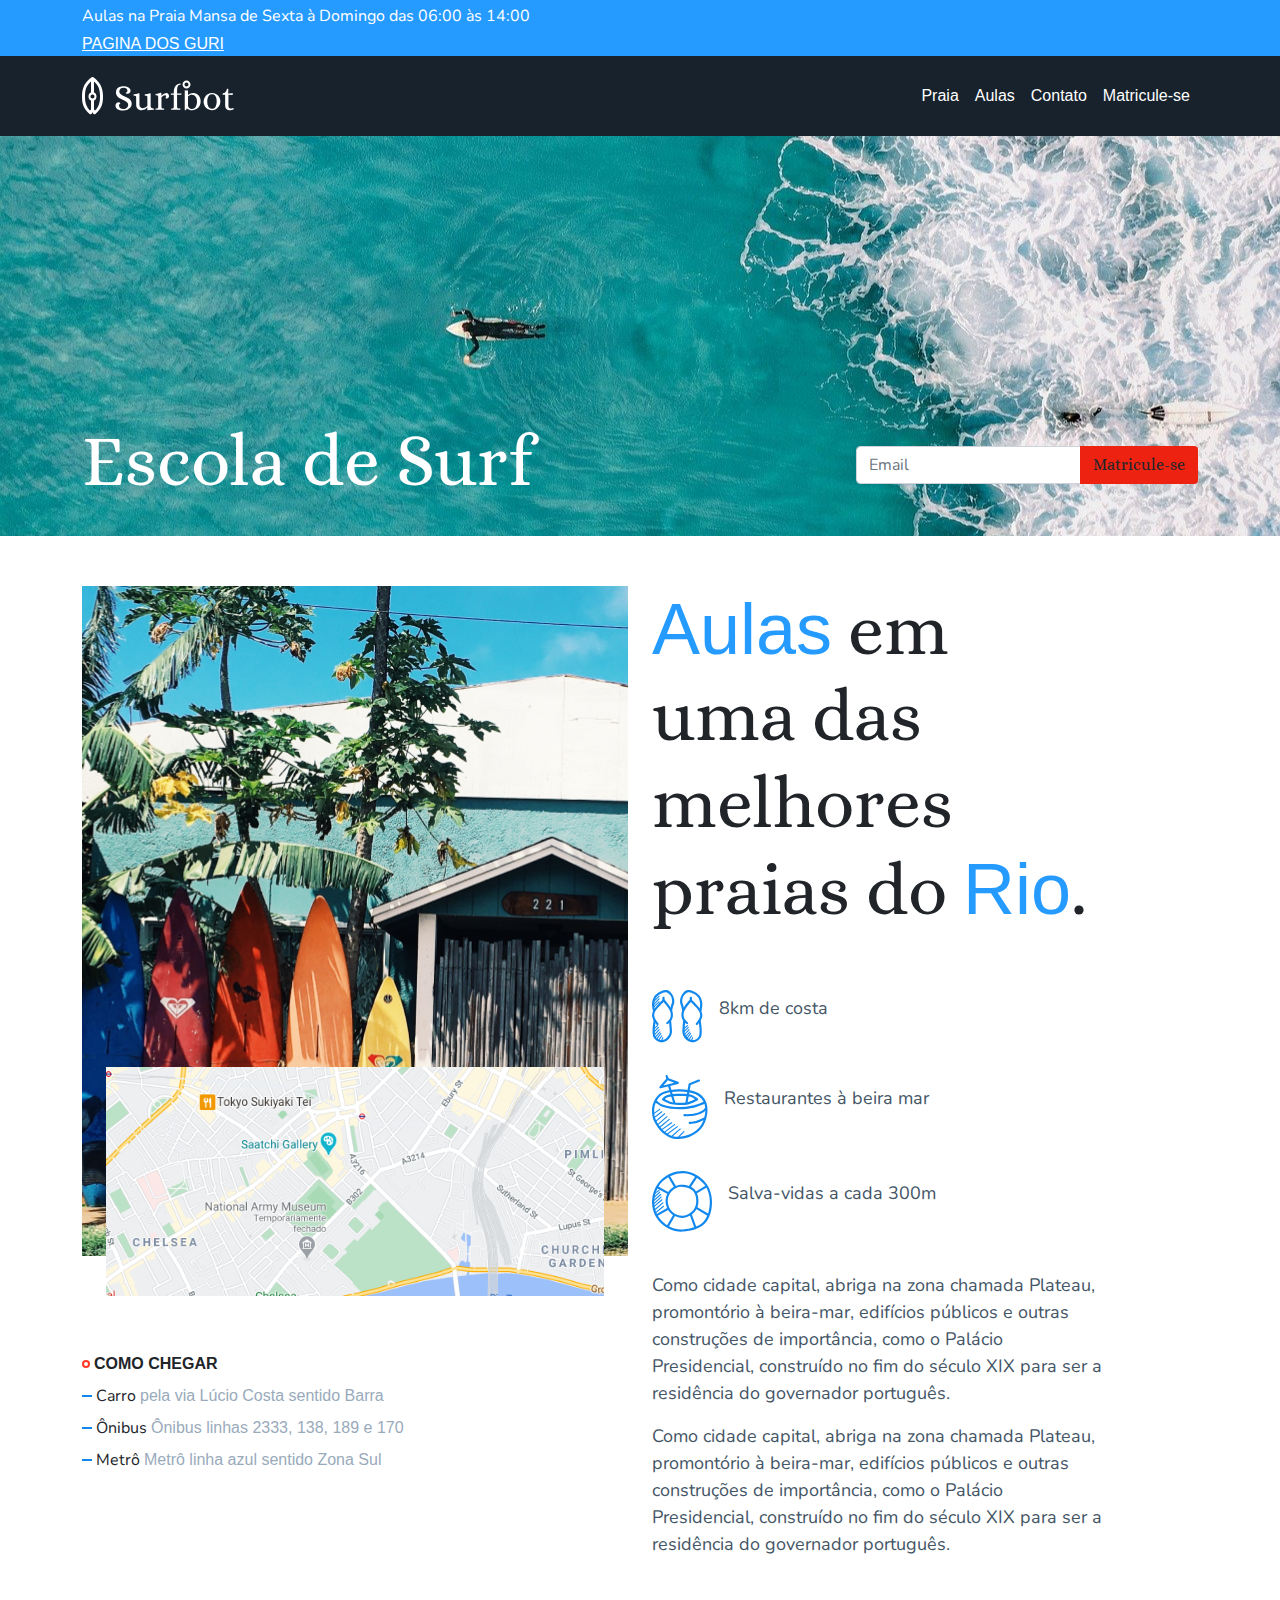
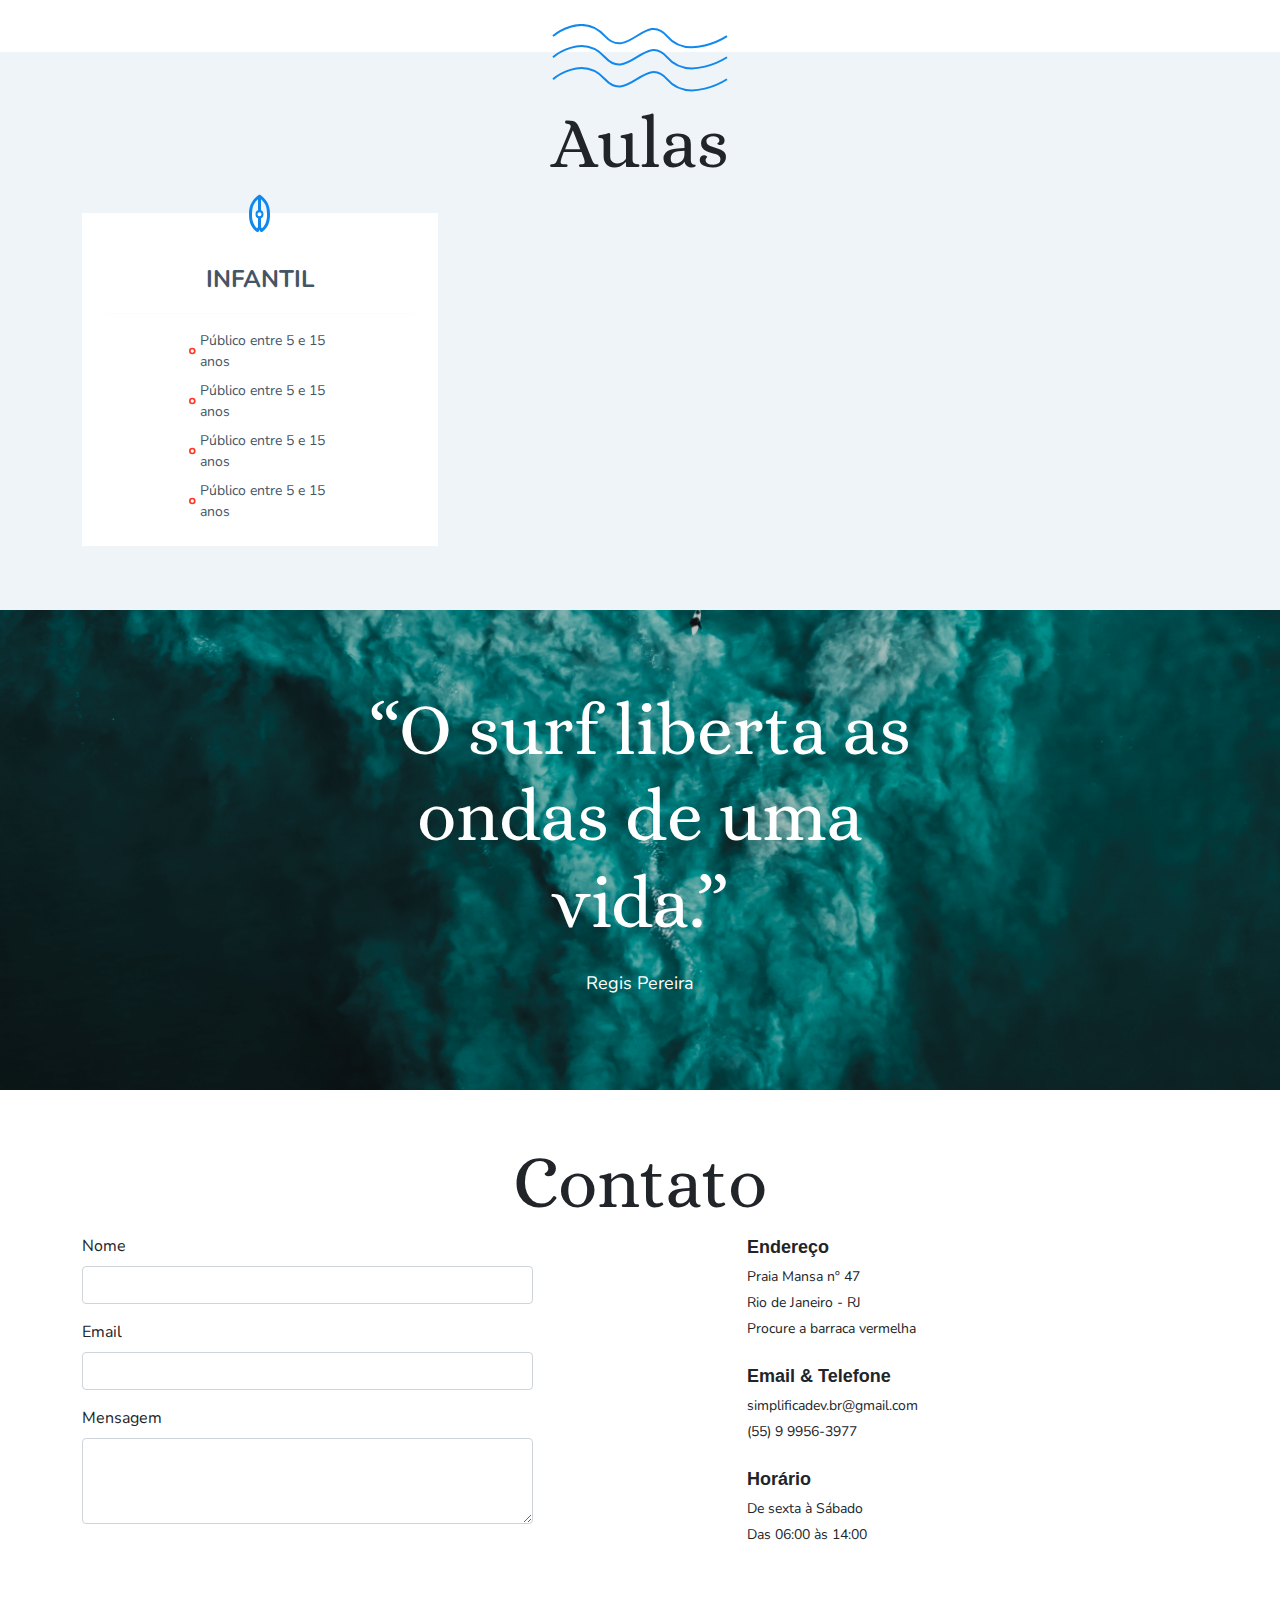
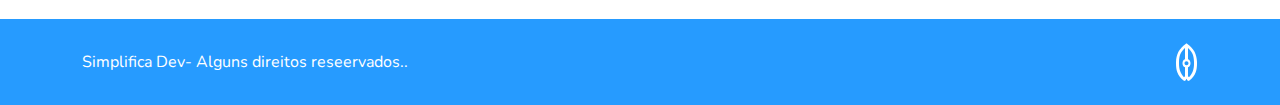
<file: surf_page/index.html>
<!doctype html>
<html lang="pt-BR">
	<head>
		<meta charset="utf-8">
		<meta name="viewport" content="width=device-width, initial-scale=1, shrink-to-fit=no">
		<meta name="description" content="Template Site">
		<meta name="author" content="Simplifica Dev">
		<title>Surf Template </title>
		
		<link rel="preconnect" href="https://fonts.gstatic.com">
		<link href="https://fonts.googleapis.com/css2?family=Alice&display=swap" rel="stylesheet">
		<link rel="preconnect" href="https://fonts.gstatic.com">
		<link href="https://fonts.googleapis.com/css2?family=Nunito&display=swap" rel="stylesheet">			
		<link rel="stylesheet" href="../assets/css/main.css" >
		<link rel="stylesheet" href="css/style_surf.css" >

	</head>
	<body>
		<header>
				<div class="topo">
					<div class="container">
						<p class="py-1 mb-0">Aulas na Praia Mansa de Sexta à Domingo das 06:00 às 14:00</p>
						<a class="text-white" href="/">PAGINA DOS GURI</a>		
					</div>
				</div>
				<nav class="navbar navbar-expand-lg bg-navbar">
					<div class="container py-2">
						<a class="navbar-brand" href="#">
							<img src="static/img/logo.svg" alt="logo_page">
						</a>
						<button class="navbar-toggler" type="button" data-bs-toggle="collapse" data-bs-target="#navbarSupportedContent" aria-controls="navbarSupportedContent" aria-expanded="false" aria-label="Toggle navigation">
							<span class="navbar-toggler-icon"></span>
						</button>
						<div class="collapse navbar-collapse" id="navbarSupportedContent">
							<ul class="navbar-nav ms-auto mb-2 mb-lg-0">
								<li class="nav-item">
									<a class="nav-link active" aria-current="page" href="#">Praia</a>
								</li>
								<li class="nav-item">
									<a class="nav-link" href="#">Aulas</a>
								</li>
								<li class="nav-item">
									<a class="nav-link" href="#">Contato</a>
								</li>
								<li class="nav-item">
									<a class="nav-link" href="#">Matricule-se</a>
								</li>
							</ul>
						</div>
					</div>
				</nav>
			</div>
		</header>
		<main>
			<section class="banner_surf w-100 d-flex align-items-end">
				<div class="container">
					<div class="row pb-4">
						<div class="col-12 col-md-6">
							<h1 class="text-white">Escola de Surf</h1>
						</div>
						<div class="col-12 col-md-6 d-flex">
							<div class="ms-md-auto my-auto">
								<div class="input-group form-banner">
									<input type="text" class="form-control border_radius" placeholder="Email" aria-label="Email" aria-describedby="button-email1">
									<button class="btn btn-form border_radius" type="button" id="button-addon2">Matricule-se</button>
								</div>
							</div>
						</div>
					</div>
				</div>
			</section>
			<section>
				<div class="container">
					<div class="row">
						<div class="col-12 col-lg-6" >
							<div class="content position-relative mb-5">
								<div class="d-flex align-items-end px-4 mx-auto pt-5 h-100 position-absolute" >
									<img class="map_image img-fluid" src="static/img/map.png" alt="mapa de localização" title="mapa de localização">
								</div>
							</div>
							
							<div class="como_chegar">
								<div class="d-flex flex-row align-items-center mt-5 pt-5">
									<svg class="me-1" width="8" height="8" viewBox="0 0 8 8" fill="none" xmlns="http://www.w3.org/2000/svg">
										<circle cx="4" cy="4" r="3" stroke="#FF3726" stroke-width="2"/>
									</svg>
									<p class="text-uppercase mb-0"><strong>COMO CHEGAR</strong></p>
								</div>
								<div class="d-flex flex-row align-items-center mt-2">
									<svg class="me-1" width="10" height="2" viewBox="0 0 10 2" fill="none" xmlns="http://www.w3.org/2000/svg">
										<rect width="10" height="2" fill="#1188EE"/>
									</svg>
									<p class="mb-0">Carro <span>pela via Lúcio Costa sentido Barra</span></span></p>
								</div>
								<div class="d-flex flex-row align-items-center mt-2">
									<svg class="me-1" width="10" height="2" viewBox="0 0 10 2" fill="none" xmlns="http://www.w3.org/2000/svg">
										<rect width="10" height="2" fill="#1188EE"/>
									</svg>
									<p class="mb-0">Ônibus <span>Ônibus linhas 2333, 138, 189 e 170</span></span></p>
								</div>
								<div class="d-flex flex-row align-items-center mt-2">
									<svg class="me-1" width="10" height="2" viewBox="0 0 10 2" fill="none" xmlns="http://www.w3.org/2000/svg">
										<rect width="10" height="2" fill="#1188EE"/>
									</svg>
									<p class="mb-0">Metrô <span>Metrô linha azul sentido Zona Sul</span></span></p>								</div>
							</div>
						</div>
						<div class="col-12 col-lg-5 offset-xxl-1" >
							<h1 class="mb-5"><span class="destaque_text">Aulas</span> em uma das melhores praias do <span class="destaque_text">Rio</span>.</h1>
							<div>
								<div class="d-flex flex-row align-items-center pt-2 mt-4">
									<img class="me-3" src="static/img/sandalhas.svg" alt="sandalhas" title="sandalhas">
									<p class="aulas_text_p">8km de costa</p>
								</div>
								<div class="d-flex flex-row align-items-center pt-2 mt-4">
									<img class="me-3"  src="static/img/coco.svg" alt="sandalhas" title="sandalhas">
									<p class="aulas_text_p">Restaurantes à beira mar</p>
								</div>
								<div class="d-flex flex-row align-items-center pt-2 mt-4">
									<img class="me-3" src="static/img/boia.svg" alt="sandalhas" title="sandalhas">
									<p class="aulas_text_p">Salva-vidas a cada 300m</p>
								</div>
								<div class="pt-3 mt-4">
									<p class="aulas_text_p">Como cidade capital, abriga na zona chamada Plateau, promontório à beira-mar, edifícios públicos e outras construções de importância, como o Palácio Presidencial, construído no fim do século XIX para ser a residência do governador português.</p>
									<p class="aulas_text_p">Como cidade capital, abriga na zona chamada Plateau, promontório à beira-mar, edifícios públicos e outras construções de importância, como o Palácio Presidencial, construído no fim do século XIX para ser a residência do governador português.</p>
								</div>
							</div>
						</div>
						
					</div>
				</div>
			</section>
			<div class="ondas text-center">
				<img class="ondas text-center" src="static/img/ondas.svg" alt="ondas">
			</div>
			<section class="planos mb-0 pt-5 pb-5">
				<div class="container">
					<div class="text-center">
						<h1>Aulas</h1>
					</div>
					<div class="row">
						<div class="col-12 col-md-4">
							<div class="ondas text-center">
								<img src="static/img/surficon.svg">
							</div>
							<div class="container bg-white pt-5 pb-3 mb-3">
								<p class="text-center title mb-3"> 
									INFANTIL
								</p>
								<hr>

								<div class="row">
									<div class="col-6 offset-3 itens">
										<div class="d-flex flex-row align-items-center mb-2">
											<svg class="me-1" width="8" height="8" viewBox="0 0 8 8" fill="none" xmlns="http://www.w3.org/2000/svg">
												<circle cx="4" cy="4" r="3" stroke="#FF3726" stroke-width="2"/>
											</svg>
											<p>Público entre 5 e 15 anos</p>
										</div>
										<div class="d-flex flex-row align-items-center mb-2">
											<svg class="me-1" width="8" height="8" viewBox="0 0 8 8" fill="none" xmlns="http://www.w3.org/2000/svg">
												<circle cx="4" cy="4" r="3" stroke="#FF3726" stroke-width="2"/>
											</svg>
											<p>Público entre 5 e 15 anos</p>
										</div>
										<div class="d-flex flex-row align-items-center mb-2">
											<svg class="me-1" width="8" height="8" viewBox="0 0 8 8" fill="none" xmlns="http://www.w3.org/2000/svg">
												<circle cx="4" cy="4" r="3" stroke="#FF3726" stroke-width="2"/>
											</svg>
											<p>Público entre 5 e 15 anos</p>
										</div>
										<div class="d-flex flex-row align-items-center mb-2">
											<svg class="me-1" width="8" height="8" viewBox="0 0 8 8" fill="none" xmlns="http://www.w3.org/2000/svg">
												<circle cx="4" cy="4" r="3" stroke="#FF3726" stroke-width="2"/>
											</svg>
											<p>Público entre 5 e 15 anos</p>
										</div>
									</div>
								</div>
							</div>
						</div>
					</div>
				</div>
				
			</section>
			<section class="surf_banner">
				<div class="container">
					<div class="row"> 
						<div class="col-12  col-lg-8 offset-lg-2">
							<div class="d-flex flex-column justify-content-center align-items-center">
								<h1 class="text-white text-center mx-5 px-3">“O surf liberta as ondas de uma vida.”</h1>
								<p class="text-white pt-3">Regis Pereira</p> 
							</div>
						</div>
					</div>
				</div>
			</section>
			<section>
				<div class="contact">
					<div class="container">
						<div class="row">
							<div class="col-12 text-center">
								<h1>Contato</h1>
							</div>
							<div class="col-12 col-lg-5">
								<form>
									<div class="mb-3">
										<label for="name_input" class="form-label">Nome</label>
										<input type="text" class="form-control" id="name_input" >
									</div>
									<div class="mb-3">
										<label for="email_input" class="form-label">Email</label>
										<input type="email" class="form-control" id="email_input" >
									</div>
									<div class="mb-3">
										<label for="Textarea_input" class="form-label">Mensagem</label>
										<textarea class="form-control" id="Textarea_input" rows="3"></textarea>
									</div>
								</form>
							</div>
							<div class="col-12 col-lg-4 offset-lg-2 ">
								<div class="mb-4"> 
									<p><strong>Endereço</strong></p>
									<p>Praia Mansa nº 47</p>
									<p>Rio de Janeiro - RJ</p>
									<p>Procure a barraca vermelha</p>
								</div>
								<div class="mb-4">
									<p><strong>Email & Telefone</strong></p>
									<p>simplificadev.br@gmail.com</p>
									<p>(55) 9 9956-3977</p>
								</div>
								<div class="mb-4">
									<p><strong>Horário</strong></p>
									<p>De sexta à Sábado</p>
									<p>Das 06:00 às 14:00</p>
								</div>
							</div>
						</div>
					</div>
					
				</div>
			</section>
		</main>
		<footer class="mt-5 py-4">
			<div class="container">
				<div class="d-flex justify-content-between align-items-center">
					<p class="mb-0">Simplifica Dev- Alguns direitos reseervados..</p>
					<svg width="22" height="38" viewBox="0 0 22 38" fill="none" xmlns="http://www.w3.org/2000/svg">
						<path fill-rule="evenodd" clip-rule="evenodd" d="M9.63967 0.893693C10.1612 0.520787 10.8618 0.520787 11.3834 0.893693C17.8802 5.53895 20.8255 11.1078 21.0111 19.0976C21.0968 22.9128 20.7299 26.4061 19.6133 29.4238C18.4681 32.4433 16.4315 35.2331 13.4332 37.589C13.0549 37.8838 12.5585 37.9799 12.0976 37.8475C11.1793 37.5836 11.023 36.4941 10.5115 35.8149C9.99974 36.4945 9.84439 37.5834 8.9254 37.8475C8.46452 37.9799 7.96817 37.8838 7.58987 37.589C4.5915 35.2331 2.55499 32.4433 1.40971 29.4238C0.293102 26.4061 -0.0737632 22.9128 0.0119281 19.0976C0.197553 11.1078 3.1428 5.53895 9.63967 0.893693ZM12.9984 34.1475C14.8746 32.4208 16.0052 30.5365 16.8041 28.37C17.8092 25.7206 18.0991 22.7945 18.0119 19.1674C17.8672 12.9373 16.4108 8.88291 11.9984 5.11851V16.1295C13.7236 16.574 14.4984 18.2678 14.4984 20.1335C14.4984 21.9992 13.7236 23.6931 11.9984 24.1375V33.1465C11.9984 33.1465 12.8001 33.8864 12.9984 34.1475ZM7.99835 34.1475C6.12206 32.4208 5.01787 30.5365 4.21893 28.37C3.21389 25.7206 2.92391 22.7945 3.01112 19.1674C3.15557 12.9497 4.60442 8.8779 8.99835 5.11851V16.1295C7.27312 16.574 6.49835 18.2678 6.49835 20.1335C6.49835 21.9992 7.27312 23.6931 8.99835 24.1375V33.1465C8.99835 33.1465 8.18923 33.896 7.99835 34.1475ZM10.4984 18.1315C9.39378 18.1315 8.49835 19.0278 8.49835 20.1335C8.49835 21.2392 9.39378 22.1355 10.4984 22.1355C11.6029 22.1355 12.4984 21.2392 12.4984 20.1335C12.4984 19.0278 11.6029 18.1315 10.4984 18.1315Z" fill="white"/>
					</svg>
				</div>
			</div>
		</footer>
		<script src="js/bootstrap.bundle.min.js"></script>
	</body>
</html>
</file>
<file: surf_page/css/style_surf.css>
/* All site */
section {
	margin: 0 0 50px 0 ;
}
div, h1 {
	font-family: 'Alice', serif;
}
p , h4, input, label{
	font-family: 'Nunito', sans-serif;
}
h1 {
	font-size: 42px;
}
.border_radius-left {
	border-radius: 5px 0px 0px 5px;
}
.border_radius-right {
	border-radius: 0px 5px 5px 0px;
}
/* Header */
.topo {
	background-color: #269BFF;
}
.topo p {
	color: #fff;
}
.nav-item a {
	color:#fff;
}
.bg-navbar {
	background-color:#17222D;
}
/* Section 1 */
.banner_surf {
	height: 400px;
	background-image: url(../static/img/surf1.jpg);
	background-repeat: no-repeat;
	background-size: cover;
	background-position: center;
}

.btn-form {
	background-color: #EE2211;
}
/* Section 2 */
.content {
	width: 100%;
	height: 370px;
	background-image: url(../static/img/surf2.png);
	background-repeat: no-repeat;
	background-size: cover;
	background-position: center;
}
.map_image {
	margin-bottom: -40px;
}
.como_chegar h4 p{
	font-size: 14px;
}
.como_chegar span{
	color: #99AABB;
}
.destaque_text {
	color: #269BFF;
}
.aulas_text_p {
	color: #445566;
	font-size: 18px;
}
/* Section 3 */
.ondas{
	margin-bottom: -20px
}
.planos {
	background-color: #EFF4F9;
}
.planos p{
	margin-bottom: 0;
}
.planos .title {
	font-size: 24px;
	color: #445566;
}
.planos .itens p {
	font-size: 14px;
	color: #445566;
}
.planos hr {
	color: #EFF4F9;
}
/* Section 4 */
.surf_banner {
	height: 480px;
	background-position: center;
	background-repeat: no-repeat;
	background-size: cover;
	background-image: url(../static/img/surf3.png);
}
.surf_banner div {
	height: 100%;
}
.surf_banner p {
	font-size: 18px;
}
/* CONTATO */
.contact p{
	font-size: 14px;
	margin-bottom: 5px;
}
.contact strong{
	font-size: 18px;
	margin-bottom: 5px;
}
/* FOOTER */
footer {
	background-color: #269BFF;
}
footer p {
	color: #fff;
}
@media (min-width: 576px) { 
	
}
@media (min-width: 768px) { 
	h1 {
		font-size: 72px;
	}
}
@media (min-width: 992px) { 
	.content {
		height: 670px;
	}
}
@media (min-width: 1200px) { 
}
@media (min-width: 1400px) { 
}
</file>
